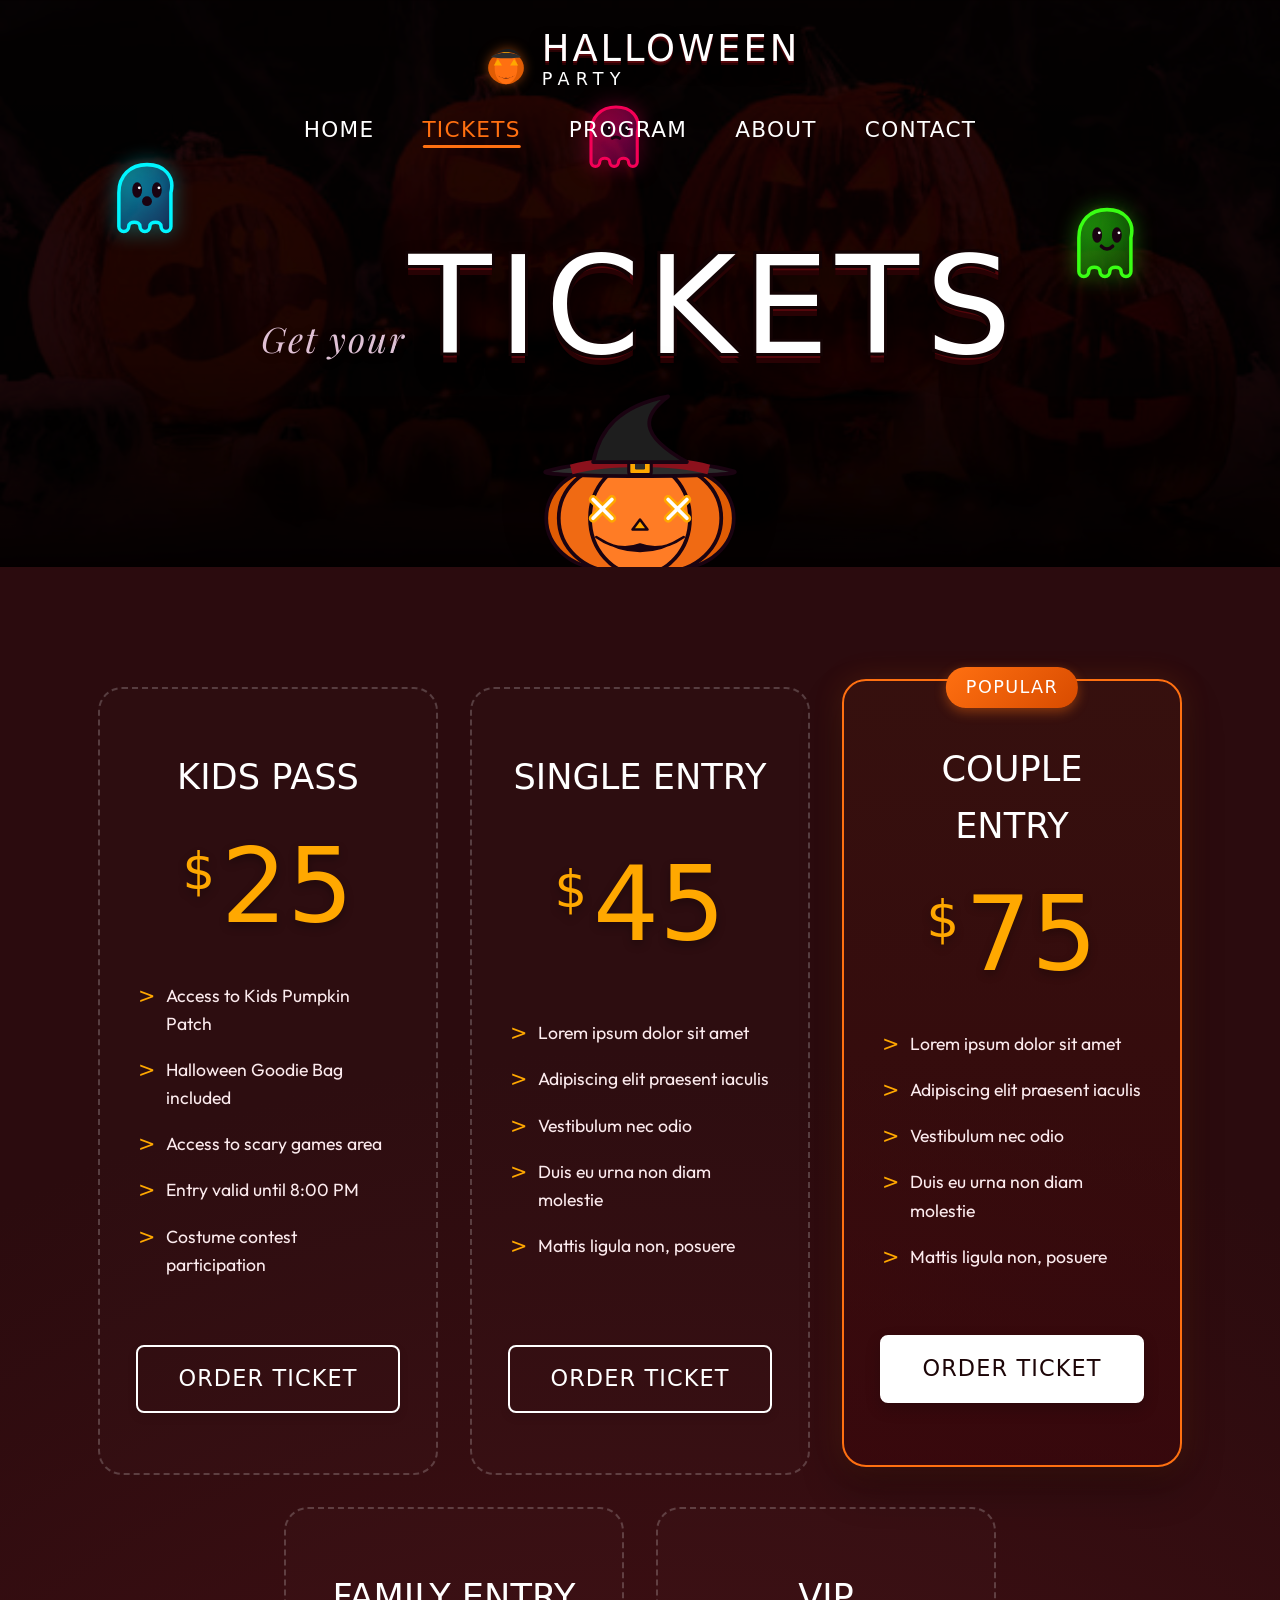
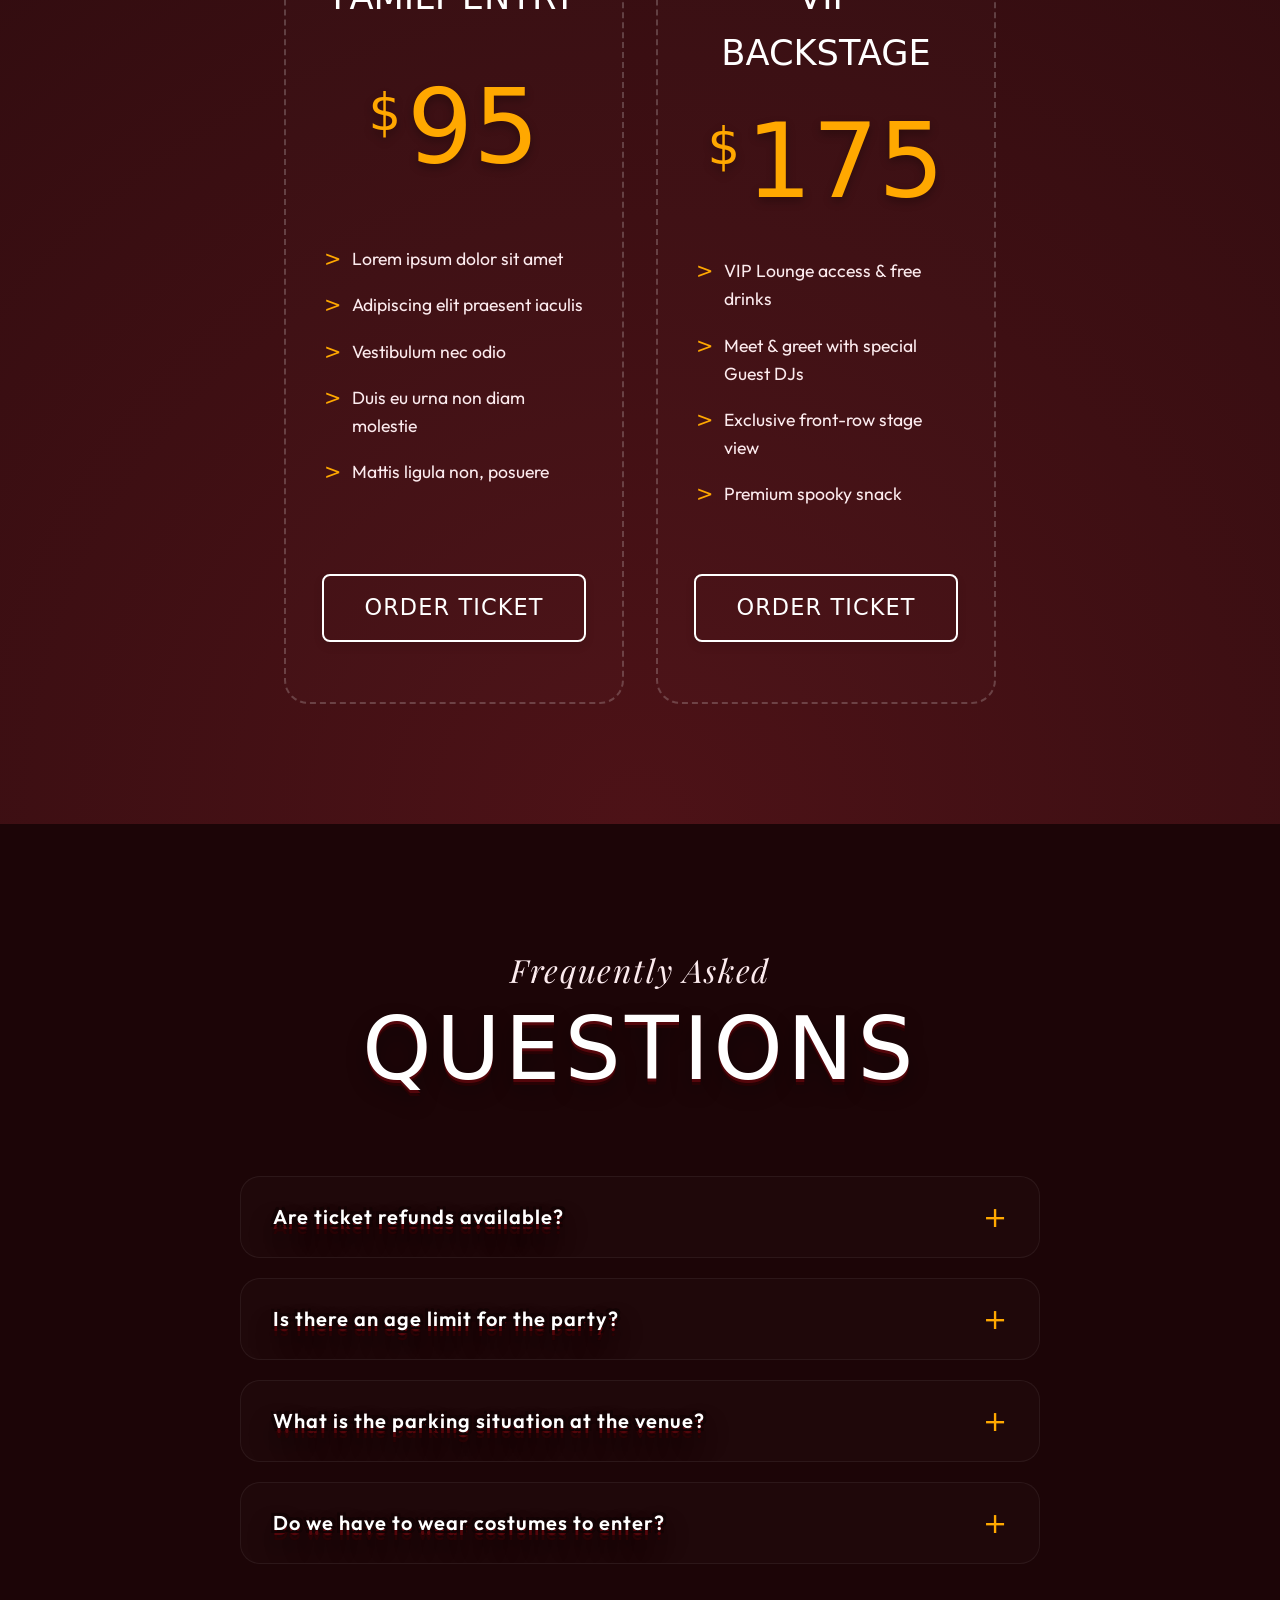
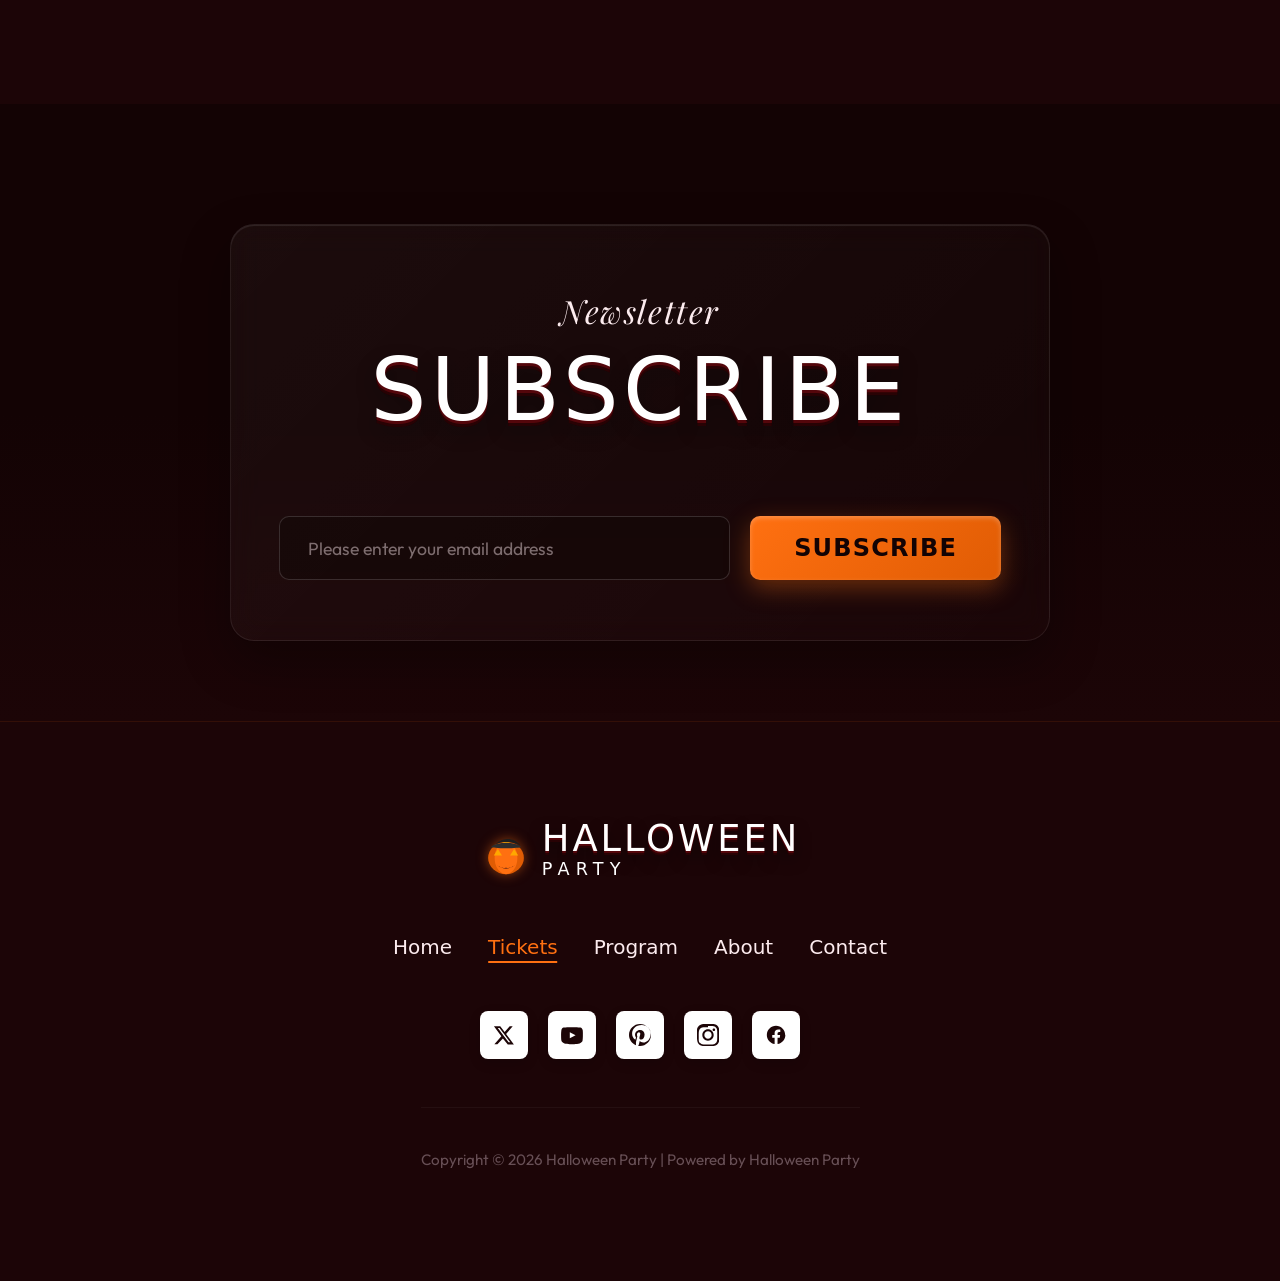
<file: tickets.html>
<!DOCTYPE html>
<html lang="en">
<head>
  <meta charset="UTF-8">
  <meta name="viewport" content="width=device-width, initial-scale=1.0">
  <title>Tickets - Halloween Party</title>
  <meta name="description" content="Get your tickets for the ultimate Halloween event! Kids passes, couple entry, and VIP backstage packages are available.">
  <link rel="stylesheet" href="style.css">
  <link rel="icon" type="image/svg+xml" href="data:image/svg+xml,%3Csvg xmlns='http://www.w3.org/2000/svg' viewBox='0 0 64 64'%3E%3Cellipse cx='32' cy='38' rx='22' ry='20' fill='%23e05c04'/%3E%3Cellipse cx='32' cy='38' rx='14' ry='20' fill='%23ff7011'/%3E%3Cpolygon points='22,27 17,35 27,35' fill='%23ffa800'/%3E%3Cpolygon points='42,27 37,35 47,35' fill='%23ffa800'/%3E%3Cpath d='M20 46 Q32 56 44 46 Q38 52 32 50 Q26 52 20 46Z' fill='%231a0311'/%3E%3Crect x='28' y='16' width='8' height='8' rx='2' fill='%23ffa800'/%3E%3Cpath d='M14 24 C22 18 42 18 50 24 C55 27 9 27 14 24Z' fill='%232d2d2d'/%3E%3Cpath d='M18 23 C24 14 40 10 50 23 C42 17 22 17 18 23Z' fill='%231e1e1e'/%3E%3C/svg%3E">
</head>
<body>

  <!-- Header Section -->
  <header id="main-header" class="sticky">
    <div class="container nav-container">
      <div class="logo">
        <svg class="logo-icon" xmlns="http://www.w3.org/2000/svg" viewBox="0 0 64 64" aria-hidden="true">
          <ellipse cx="32" cy="38" rx="22" ry="20" fill="#e05c04"/>
          <ellipse cx="32" cy="38" rx="14" ry="20" fill="#ff7011"/>
          <polygon points="22,27 17,35 27,35" fill="#ffa800"/>
          <polygon points="42,27 37,35 47,35" fill="#ffa800"/>
          <path d="M20 46 Q32 56 44 46 Q38 52 32 50 Q26 52 20 46Z" fill="#1a0311"/>
          <rect x="28" y="16" width="8" height="8" rx="2" fill="#ffa800"/>
          <path d="M14 24 C22 18 42 18 50 24 C55 27 9 27 14 24Z" fill="#2d2d2d"/>
          <path d="M18 23 C24 14 40 10 50 23 C42 17 22 17 18 23Z" fill="#1e1e1e"/>
        </svg>
        <div class="logo-text">
          <div class="logo-main">HALLOWEEN</div>
          <div class="logo-sub">PARTY</div>
        </div>
      </div>
      
      <button class="nav-toggle" id="nav-toggle" aria-label="Toggle menu">
        <span></span>
        <span></span>
        <span></span>
      </button>
      
      <ul class="nav-links" id="nav-links">
        <li><a href="index.html">HOME</a></li>
        <li><a href="tickets.html" class="active">TICKETS</a></li>
        <li><a href="program.html">PROGRAM</a></li>
        <li><a href="about.html">ABOUT</a></li>
        <li><a href="contact.html">CONTACT</a></li>
      </ul>
    </div>
  </header>

  <!-- Sub-Hero Section -->
  <section class="sub-hero" id="sub-hero">
    <!-- Floating Transparent Hero Ghosts -->
    <div class="hero-ghost ghost-left">
      <svg viewBox="0 0 64 64" xmlns="http://www.w3.org/2000/svg">
        <defs>
          <linearGradient id="subGhostCyan" x1="0%" y1="0%" x2="100%" y2="100%">
            <stop offset="0%" stop-color="#00f6ff" stop-opacity="0.45"/>
            <stop offset="100%" stop-color="#003cff" stop-opacity="0.2"/>
          </linearGradient>
        </defs>
        <path d="M32 4C20 4 12 12 12 24v24c0 2 1.5 3.5 3.5 3.5c2 0 3.5-1.5 3.5-3.5c0-2 2-3 4-3s4 1 4 3c0 2 1.5 3.5 3.5 3.5s3.5-1.5 3.5-3.5c0-2 2-3 4-3s4 1 4 3c0 2 1.5 3.5 3.5 3.5c2 0 3.5-1.5 3.5-3.5V24C52 12 44 4 32 4z" fill="url(#subGhostCyan)" stroke="#00f6ff" stroke-width="2.5" stroke-linejoin="round" />
        <ellipse cx="25" cy="22" rx="3.5" ry="5.5" fill="#1a0311" />
        <circle cx="26.5" cy="20.5" r="1" fill="#ffffff" />
        <ellipse cx="39" cy="22" rx="3.5" ry="5.5" fill="#1a0311" />
        <circle cx="40.5" cy="20.5" r="1" fill="#ffffff" />
        <circle cx="32" cy="30" r="3.5" fill="#1a0311" />
      </svg>
    </div>

    <div class="hero-ghost ghost-right">
      <svg viewBox="0 0 64 64" xmlns="http://www.w3.org/2000/svg">
        <defs>
          <linearGradient id="subGhostGreen" x1="0%" y1="0%" x2="100%" y2="100%">
            <stop offset="0%" stop-color="#39ff14" stop-opacity="0.45"/>
            <stop offset="100%" stop-color="#008000" stop-opacity="0.2"/>
          </linearGradient>
        </defs>
        <path d="M32 4C20 4 12 12 12 24v24c0 2 1.5 3.5 3.5 3.5c2 0 3.5-1.5 3.5-3.5c0-2 2-3 4-3s4 1 4 3c0 2 1.5 3.5 3.5 3.5s3.5-1.5 3.5-3.5c0-2 2-3 4-3s4 1 4 3c0 2 1.5 3.5 3.5 3.5c2 0 3.5-1.5 3.5-3.5V24C52 12 44 4 32 4z" fill="url(#subGhostGreen)" stroke="#39ff14" stroke-width="2.5" stroke-linejoin="round" />
        <ellipse cx="25" cy="22" rx="3.5" ry="5.5" fill="#1a0311" />
        <circle cx="26.5" cy="20.5" r="1" fill="#ffffff" />
        <ellipse cx="39" cy="22" rx="3.5" ry="5.5" fill="#1a0311" />
        <circle cx="40.5" cy="20.5" r="1" fill="#ffffff" />
        <path d="M28 30 Q32 34 36 30" fill="none" stroke="#1a0311" stroke-width="2.5" stroke-linecap="round" />
      </svg>
    </div>

    <div class="hero-ghost ghost-top">
      <svg viewBox="0 0 64 64" xmlns="http://www.w3.org/2000/svg">
        <defs>
          <linearGradient id="subGhostPurple" x1="0%" y1="0%" x2="100%" y2="100%">
            <stop offset="0%" stop-color="#f50057" stop-opacity="0.45"/>
            <stop offset="100%" stop-color="#b200b2" stop-opacity="0.2"/>
          </linearGradient>
        </defs>
        <path d="M32 4C20 4 12 12 12 24v24c0 2 1.5 3.5 3.5 3.5c2 0 3.5-1.5 3.5-3.5c0-2 2-3 4-3s4 1 4 3c0 2 1.5 3.5 3.5 3.5s3.5-1.5 3.5-3.5c0-2 2-3 4-3s4 1 4 3c0 2 1.5 3.5 3.5 3.5c2 0 3.5-1.5 3.5-3.5V24C52 12 44 4 32 4z" fill="url(#subGhostPurple)" stroke="#f50057" stroke-width="2.5" stroke-linejoin="round" />
        <ellipse cx="25" cy="22" rx="3.5" ry="5.5" fill="#1a0311" />
        <circle cx="26.5" cy="20.5" r="1" fill="#ffffff" />
        <ellipse cx="39" cy="22" rx="3.5" ry="5.5" fill="#1a0311" />
        <circle cx="40.5" cy="20.5" r="1" fill="#ffffff" />
        <path d="M29 29 Q32 27 35 29" fill="none" stroke="#1a0311" stroke-width="2.5" stroke-linecap="round" />
      </svg>
    </div>

    <div class="container">
      <span class="sub-hero-subtitle">Get your</span>
      <div class="sub-hero-title-container">
        <h1 class="sub-hero-title">TICKETS</h1>
      </div>
    </div>

    <!-- Peeking Pumpkin Vector positioned exactly at the bottom of the title -->
    <div class="sub-hero-pumpkin">
      <svg xmlns="http://www.w3.org/2000/svg" viewBox="0 0 400 300">
        <defs>
          <radialGradient id="subEyeGlow" cx="50%" cy="50%" r="50%">
            <stop offset="0%" stop-color="#fff5cc" />
            <stop offset="50%" stop-color="#ffa800" />
            <stop offset="100%" stop-color="#ff5500" stop-opacity="0" />
          </radialGradient>
        </defs>
        <g stroke="#1a0311" stroke-width="6" stroke-linejoin="round">
          <ellipse cx="140" cy="210" rx="90" ry="80" fill="#e05c04" />
          <ellipse cx="260" cy="210" rx="90" ry="80" fill="#e05c04" />
          <ellipse cx="160" cy="210" rx="90" ry="85" fill="#f06a13" />
          <ellipse cx="240" cy="210" rx="90" ry="85" fill="#f06a13" />
          <ellipse cx="200" cy="210" rx="80" ry="90" fill="#ff7c25" />
        </g>
        <g class="glowing-eye">
          <path d="M 125 180 L 155 210 M 155 180 L 125 210" stroke="#ffa800" stroke-width="14" stroke-linecap="round" />
          <path d="M 125 180 L 155 210 M 155 180 L 125 210" stroke="#ffffff" stroke-width="6" stroke-linecap="round" />
        </g>
        <g class="glowing-eye">
          <path d="M 245 180 L 275 210 M 275 180 L 245 210" stroke="#ffa800" stroke-width="14" stroke-linecap="round" />
          <path d="M 245 180 L 275 210 M 275 180 L 245 210" stroke="#ffffff" stroke-width="6" stroke-linecap="round" />
        </g>
        <polygon points="200,212 188,228 212,228" fill="#ffa800" stroke="#1a0311" stroke-width="4" stroke-linejoin="round" />
        <path d="M 130 240 Q 200 285 270 240 Q 235 265 200 252 Q 165 265 130 240 Z" fill="#1a0311" stroke="#1a0311" stroke-width="4" stroke-linejoin="round" />
        <path d="M 50 135 C 110 115, 290 115, 350 135 C 380 145, 20 145, 50 135 Z" fill="#2d2d2d" stroke="#1a0311" stroke-width="6" />
        <path d="M 90 132 C 150 116, 250 116, 310 132" fill="none" stroke="#8c111c" stroke-width="16" />
        <rect x="182" y="112" width="36" height="28" rx="4" fill="#ffa800" stroke="#1a0311" stroke-width="5" />
        <rect x="192" y="120" width="16" height="12" rx="2" fill="#2d2d2d" />
        <path d="M 125 120 C 135 70, 165 30, 245 15 C 205 45, 195 75, 275 120 Z" fill="#1e1e1e" stroke="#1a0311" stroke-width="6" stroke-linejoin="round" />
      </svg>
    </div>
  </section>

  <!-- Tickets Section -->
  <section class="tickets-section">
    <div class="container">
      <div class="tickets-grid-flex">
        
        <!-- Ticket 1: Kids Pass -->
        <div class="ticket-card">
          <div class="ticket-type">KIDS PASS</div>
          <div class="ticket-price"><span>$</span>25</div>
          <ul class="ticket-features">
            <li>Access to Kids Pumpkin Patch</li>
            <li>Halloween Goodie Bag included</li>
            <li>Access to scary games area</li>
            <li>Entry valid until 8:00 PM</li>
            <li>Costume contest participation</li>
          </ul>
          <a href="#" class="btn-ticket-outline">ORDER TICKET</a>
        </div>

        <!-- Ticket 2: Single Entry -->
        <div class="ticket-card">
          <div class="ticket-type">SINGLE ENTRY</div>
          <div class="ticket-price"><span>$</span>45</div>
          <ul class="ticket-features">
            <li>Lorem ipsum dolor sit amet</li>
            <li>Adipiscing elit praesent iaculis</li>
            <li>Vestibulum nec odio</li>
            <li>Duis eu urna non diam molestie</li>
            <li>Mattis ligula non, posuere</li>
          </ul>
          <a href="#" class="btn-ticket-outline">ORDER TICKET</a>
        </div>

        <!-- Ticket 3: Couple Entry (Featured) -->
        <div class="ticket-card featured">
          <div class="ticket-type">COUPLE ENTRY</div>
          <div class="ticket-price"><span>$</span>75</div>
          <ul class="ticket-features">
            <li>Lorem ipsum dolor sit amet</li>
            <li>Adipiscing elit praesent iaculis</li>
            <li>Vestibulum nec odio</li>
            <li>Duis eu urna non diam molestie</li>
            <li>Mattis ligula non, posuere</li>
          </ul>
          <a href="#" class="btn-ticket-outline">ORDER TICKET</a>
        </div>

        <!-- Ticket 4: Family Entry -->
        <div class="ticket-card">
          <div class="ticket-type">FAMILY ENTRY</div>
          <div class="ticket-price"><span>$</span>95</div>
          <ul class="ticket-features">
            <li>Lorem ipsum dolor sit amet</li>
            <li>Adipiscing elit praesent iaculis</li>
            <li>Vestibulum nec odio</li>
            <li>Duis eu urna non diam molestie</li>
            <li>Mattis ligula non, posuere</li>
          </ul>
          <a href="#" class="btn-ticket-outline">ORDER TICKET</a>
        </div>

        <!-- Ticket 5: VIP Backstage Pass -->
        <div class="ticket-card">
          <div class="ticket-type">VIP BACKSTAGE</div>
          <div class="ticket-price"><span>$</span>175</div>
          <ul class="ticket-features">
            <li>VIP Lounge access & free drinks</li>
            <li>Meet & greet with special Guest DJs</li>
            <li>Exclusive front-row stage view</li>
            <li>Premium spooky snack</li>
          </ul>
          <a href="#" class="btn-ticket-outline">ORDER TICKET</a>
        </div>

      </div>
    </div>
  </section>

  <!-- FAQ Accordion Section -->
  <section class="faq-section">
    <div class="container">
      <div style="text-align: center; margin-bottom: 60px;">
        <span class="section-subtitle">Frequently Asked</span>
        <h2 class="section-title">QUESTIONS</h2>
      </div>

      <div class="faq-container">
        <!-- FAQ 1 -->
        <div class="faq-item">
          <div class="faq-header">
            <h3>Are ticket refunds available?</h3>
            <span class="faq-icon">+</span>
          </div>
          <div class="faq-content">
            <p>Yes, full refunds are available up to 48 hours before the event starts. After that, tickets are non-refundable but can be transferred to another person.</p>
          </div>
        </div>

        <!-- FAQ 2 -->
        <div class="faq-item">
          <div class="faq-header">
            <h3>Is there an age limit for the party?</h3>
            <span class="faq-icon">+</span>
          </div>
          <div class="faq-content">
            <p>The Kids Pass is suitable for all ages until 8:00 PM. General admission (Single, Couple, Family) is open to all, but the main party atmosphere after 9:00 PM is optimized for adults and teenagers.</p>
          </div>
        </div>

        <!-- FAQ 3 -->
        <div class="faq-item">
          <div class="faq-header">
            <h3>What is the parking situation at the venue?</h3>
            <span class="faq-icon">+</span>
          </div>
          <div class="faq-content">
            <p>Free secure parking is available at the Gordon St parking lot right next to the venue. VIP Backstage pass holders receive dedicated valet parking slots near the main gates.</p>
          </div>
        </div>

        <!-- FAQ 4 -->
        <div class="faq-item">
          <div class="faq-header">
            <h3>Do we have to wear costumes to enter?</h3>
            <span class="faq-icon">+</span>
          </div>
          <div class="faq-content">
            <p>Costumes are highly encouraged to participate in our Halloween Costume Contest and get the full spooky experience, but they are not strictly mandatory for admission.</p>
          </div>
        </div>
      </div>
    </div>
  </section>

  <!-- Subscribe Section -->
  <section class="subscribe-section" id="contact">
    <div class="container">
      <div class="subscribe-container">
        <span class="section-subtitle">Newsletter</span>
        <h2 class="section-title">SUBSCRIBE</h2>
        <form class="subscribe-form" onsubmit="event.preventDefault(); alert('Subscribed successfully!');">
          <input type="email" class="subscribe-input" placeholder="Please enter your email address" required>
          <button type="submit" class="btn-orange">SUBSCRIBE</button>
        </form>
      </div>
    </div>
  </section>

  <!-- Footer Section -->
  <footer class="footer">
    <div class="container">
      <div class="footer-content">
        <div class="logo logo-footer">
          <svg class="logo-icon" xmlns="http://www.w3.org/2000/svg" viewBox="0 0 64 64" aria-hidden="true">
            <ellipse cx="32" cy="38" rx="22" ry="20" fill="#e05c04"/>
            <ellipse cx="32" cy="38" rx="14" ry="20" fill="#ff7011"/>
            <polygon points="22,27 17,35 27,35" fill="#ffa800"/>
            <polygon points="42,27 37,35 47,35" fill="#ffa800"/>
            <path d="M20 46 Q32 56 44 46 Q38 52 32 50 Q26 52 20 46Z" fill="#1a0311"/>
            <rect x="28" y="16" width="8" height="8" rx="2" fill="#ffa800"/>
            <path d="M14 24 C22 18 42 18 50 24 C55 27 9 27 14 24Z" fill="#2d2d2d"/>
            <path d="M18 23 C24 14 40 10 50 23 C42 17 22 17 18 23Z" fill="#1e1e1e"/>
          </svg>
          <div class="logo-text">
            <div class="logo-main">HALLOWEEN</div>
            <div class="logo-sub">PARTY</div>
          </div>
        </div>
        
        <ul class="footer-nav">
          <li><a href="index.html">Home</a></li>
          <li><a href="tickets.html" class="active">Tickets</a></li>
          <li><a href="program.html">Program</a></li>
          <li><a href="about.html">About</a></li>
          <li><a href="contact.html">Contact</a></li>
        </ul>

        <!-- Social Media Links -->
        <div class="social-links">
          <a href="#" class="social-box" aria-label="Twitter">
            <svg viewBox="0 0 24 24"><path d="M18.2 2.4h3.3L14.3 11l8.5 11.3h-6.7L10.8 15.8 4.8 22H1.5l7.6-8.7L1 2.4h6.9l4.8 6.4L18.2 2.4zm-1.2 17.6h1.8L7.1 4.3H5.2l11.8 15.7z"/></svg>
          </a>
          <a href="#" class="social-box" aria-label="YouTube">
            <svg viewBox="0 0 24 24"><path d="M23.5 6.2c-.3-1.1-1.2-2-2.3-2.3C19.2 3.5 12 3.5 12 3.5s-7.2 0-9.2.4c-1.1.3-2 1.2-2.3 2.3C.1 8.2.1 12.3.1 12.3s0 4.1.4 6.1c.3 1.1 1.2 2 2.3 2.3 2 1.3 9.2 1.3 9.2 1.3s7.2 0 9.2-1.3c1.1-.3 2-1.2 2.3-2.3.4-2 .4-6.1.4-6.1s.1-4.1-.3-6.1zM9.6 15.6V9l6.3 3.3-6.3 3.3z"/></svg>
          </a>
          <a href="#" class="social-box" aria-label="Pinterest">
            <svg viewBox="0 0 24 24"><path d="M12 0C5.4 0 0 5.4 0 12c0 5.1 3.2 9.4 7.7 11.1-.1-.9-.2-2.4 0-3.5.2-1 1.4-6.1 1.4-6.1s-.4-.7-.4-1.7c0-1.6.9-2.8 2.1-2.8 1 0 1.5.8 1.5 1.7 0 1-.6 2.6-.9 4.1-.3 1.2.6 2.2 1.8 2.2 2.1 0 3.8-2.2 3.8-5.5 0-2.9-2.1-4.9-5-4.9-3.4 0-5.4 2.6-5.4 5.2 0 1 .4 2.1.9 2.7.1.1.1.2 0 .6-.1.4-.3 1.2-.3 1.4-.1.3-.3.4-.6.3-2-.9-3.2-3.8-3.2-6.1 0-5 3.6-9.6 10.5-9.6 5.5 0 9.8 3.9 9.8 9.2 0 5.5-3.5 9.9-8.3 9.9-1.6 0-3.1-.8-3.6-1.8 0 0-.8 3-1 3.8-.4 1.4-1.4 3.1-2.1 4.2C10.1 23.8 11 24 12 24c6.6 0 12-5.4 12-12S18.6 0 12 0z"/></svg>
          </a>
          <a href="#" class="social-box" aria-label="Instagram">
            <svg viewBox="0 0 24 24"><path d="M12 2.2c3.2 0 3.6 0 4.9.1 1.2.1 1.8.3 2.2.5.6.2 1 .5 1.4 1 .5.4.8.8 1 1.4.2.4.4 1 .5 2.2.1 1.3.1 1.7.1 4.9s0 3.6-.1 4.9c-.1 1.2-.3 1.8-.5 2.2-.2.6-.5 1-1 1.4-.4.5-.8.8-1.4 1-.4.2-1 .4-2.2.5-1.3.1-1.7.1-4.9.1s-3.6 0-4.9-.1c-1.2-.1-1.8-.3-2.2-.5-.6-.2-1-.5-1.4-1-.5-.4-.8-.8-1-.1.4-.2-.4-1-.5-2.2-.1-1.3-.1-1.7-.1-4.9s0-3.6.1-4.9c.1-1.2.3-1.8.5-2.2.2-.6.5-1 1-1.4.4-.5.8-.8 1.4-1 .4-.2 1-.4 2.2-.5 1.3-.1 1.7-.1 4.9-.1M12 0C8.7 0 8.3 0 7 .1c-1.3.1-2.2.3-3 .6-.8.3-1.5.7-2.1 1.4-.7.6-1.1 1.3-1.4 2.1-.3.8-.5 1.7-.6 3C.1 8.3 0 8.7 0 12s0 3.7.1 5c.1 1.3.3 2.2.6 3 .3.8.7 1.5 1.4 2.1.6.7 1.3 1.1 2.1 1.4.8.3 1.7.5 3 .6 1.3.1 1.7.1 5 .1s3.7 0 5-.1c1.3-.1 2.2-.3 3-.6.8-.3 1.5-.7 2.1-1.4.7-.6 1.1-1.3 1.4-2.1.3-.8.5-1.7.6-3 .1-1.3.1-1.7.1-5s0-3.7-.1-5c-.1-1.3-.3-2.2-.6-3-.3-.8-.7-1.5-1.4-2.1-.6-.7-1.3-1.1-2.1-1.4-.8-.3-1.7-.5-3-.6C15.7 0 15.3 0 12 0z"/><path d="M12 5.8c-3.4 0-6.2 2.8-6.2 6.2s2.8 6.2 6.2 6.2 6.2-2.8 6.2-6.2-2.8-6.2-6.2-6.2zm0 10.2c-2.2 0-4-1.8-4-4s1.8-4 4-4 4 1.8 4 4-1.8 4-4 4zm6.4-11.2c-.8 0-1.4.6-1.4 1.4s.6 1.4 1.4 1.4 1.4-.6 1.4-1.4-.6-1.4-1.4-1.4z"/></svg>
          </a>
          <a href="#" class="social-box" aria-label="Facebook">
            <svg viewBox="0 0 24 24"><path d="M22 12c0-5.5-4.5-10-10-10S2 6.5 2 12c0 5 3.7 9.1 8.5 9.9v-7H7.9V12h2.6V9.9c0-2.6 1.5-4 3.9-4 1.1 0 2.3.2 2.3.2v2.5h-1.3c-1.3 0-1.7.8-1.7 1.6V12h2.8l-.4 2.9h-2.4v7c4.8-.8 8.5-4.9 8.5-9.9z"/></svg>
          </a>
        </div>

        <div class="copyright">
          Copyright &copy; 2026 Halloween Party | Powered by Halloween Party
        </div>
      </div>
    </div>
  </footer>

  <script src="main.js"></script>
</body>
</html>
</file>
<file: style.css>
@import url('https://fonts.googleapis.com/css2?family=Chewy&family=Outfit:wght@300;400;500;600;700;800&family=Playfair+Display:ital,wght@1,400;1,700;1,800&display=swap');

:root {
  /* Ultra-Premium Color Palette */
  --color-bg-deep: #1c0507;
  --color-bg-main: #2b0b0e;
  --color-bg-darker: #130304;
  --color-bg-light-purple: #4d1217;
  --color-accent-orange: #ff7011;
  --color-accent-orange-hover: #f05a00;
  --color-yellow: #ffa800;
  --color-yellow-glow: #ffd000;
  --color-text-white: #ffffff;
  --color-text-muted: #fcebee;
  --color-text-dark: #130304;
  
  /* Typography */
  --font-bubbly: 'Chewy', cursive, system-ui;
  --font-serif: 'Playfair Display', Georgia, serif;
  --font-sans: 'Outfit', sans-serif;
  
  /* Premium Shadow Systems */
  --shadow-text-3d: 
    -3px -3px 0 #130304,  
     3px -3px 0 #130304,
    -3px  3px 0 #130304,
     3px  3px 0 #130304,
     0 5px 0 #54060b,
     0 10px 0 #280204,
     0 15px 25px rgba(0, 0, 0, 0.9);
  --shadow-text-orange:
    0 0 10px rgba(255, 112, 17, 0.6),
    0 0 20px rgba(255, 112, 17, 0.3);
  --shadow-card-glow: 
    0 20px 40px rgba(0, 0, 0, 0.3),
    0 0 30px rgba(255, 112, 17, 0.15);
  
  /* Transitions */
  --transition-smooth: all 0.5s cubic-bezier(0.16, 1, 0.3, 1);
  --transition-fast: all 0.25s cubic-bezier(0.4, 0, 0.2, 1);
}

/* Reset & Base Styles */
*, *::before, *::after {
  box-sizing: border-box;
  margin: 0;
  padding: 0;
}

html {
  scroll-behavior: smooth;
  font-size: 16px;
  background-color: var(--color-bg-deep);
}

body {
  font-family: var(--font-sans);
  background-color: var(--color-bg-main);
  color: var(--color-text-white);
  line-height: 1.6;
  overflow-x: hidden;
}

/* Scrollbar styling */
::-webkit-scrollbar {
  width: 10px;
}
::-webkit-scrollbar-track {
  background: var(--color-bg-deep);
}
::-webkit-scrollbar-thumb {
  background: var(--color-bg-darker);
  border: 2px solid var(--color-bg-deep);
  border-radius: 5px;
}
::-webkit-scrollbar-thumb:hover {
  background: var(--color-accent-orange);
}

/* Typography Utility */
h1, h2, h3, h4, h5, h6 {
  font-family: var(--font-bubbly);
  font-weight: normal;
  letter-spacing: 0.05em;
  text-shadow: var(--shadow-text-3d);
}

a {
  text-decoration: none;
  color: inherit;
  transition: var(--transition-fast);
}

/* Animations */
@keyframes float-gentle {
  0% { transform: translateY(0px); }
  50% { transform: translateY(-8px); }
  100% { transform: translateY(0px); }
}

@keyframes float-rotate {
  0% { transform: translateY(0px) rotate(0deg) scale(1); }
  50% { transform: translateY(-12px) rotate(4deg) scale(1.03); }
  100% { transform: translateY(0px) rotate(0deg) scale(1); }
}

@keyframes glow-pulse {
  0% { box-shadow: 0 0 0 0 rgba(255, 112, 17, 0.4); }
  70% { box-shadow: 0 0 0 15px rgba(255, 112, 17, 0); }
  100% { box-shadow: 0 0 0 0 rgba(255, 112, 17, 0); }
}

@keyframes bat-glide {
  0% { transform: translate(0, 0) scale(1) rotate(0deg); }
  50% { transform: translate(20px, -20px) scale(1.08) rotate(5deg); }
  100% { transform: translate(0, 0) scale(1) rotate(0deg); }
}

@keyframes fog-drift {
  0% { background-position-x: 0px; }
  100% { background-position-x: 2000px; }
}

@keyframes eye-glow-pulse {
  0%, 100% { filter: drop-shadow(0 0 4px var(--color-yellow)) brightness(1); }
  50% { filter: drop-shadow(0 0 12px var(--color-accent-orange)) brightness(1.2); }
}

@keyframes float-rotate-button {
  0% { transform: translateY(-50%) rotate(0deg) scale(1); }
  50% { transform: translateY(calc(-50% - 12px)) rotate(4deg) scale(1.03); }
  100% { transform: translateY(-50%) rotate(0deg) scale(1); }
}

/* Hero Ghosts animation & placement */
.hero-ghost {
  position: absolute;
  width: 90px;
  height: 90px;
  pointer-events: none;
  z-index: 3;
}

.ghost-left {
  top: 28%;
  left: 8%;
  animation: ghost-float-left 12s ease-in-out infinite;
  filter: drop-shadow(0 0 10px rgba(0, 246, 255, 0.6));
}

.ghost-right {
  top: 36%;
  right: 10%;
  animation: ghost-float-right 15s ease-in-out infinite 2s;
  filter: drop-shadow(0 0 10px rgba(57, 255, 20, 0.6));
}

.ghost-top {
  top: 18%;
  left: 45%;
  width: 80px;
  height: 80px;
  animation: ghost-float-top 18s ease-in-out infinite 1s;
  filter: drop-shadow(0 0 10px rgba(245, 0, 87, 0.6));
}

.ghost-bottom-left {
  top: 55%;
  left: 15%;
  width: 85px;
  height: 85px;
  animation: ghost-float-bottom-left 14s ease-in-out infinite 3s;
  filter: drop-shadow(0 0 10px rgba(255, 158, 0, 0.6));
}

.ghost-bottom-right {
  top: 60%;
  right: 16%;
  width: 85px;
  height: 85px;
  animation: ghost-float-bottom-right 16s ease-in-out infinite 0.5s;
  filter: drop-shadow(0 0 10px rgba(255, 255, 0, 0.6));
}

@keyframes ghost-float-left {
  0% { transform: translate(0, 0) scale(1) rotate(0deg); opacity: 0.25; }
  25% { transform: translate(30px, -20px) scale(1.05) rotate(4deg); opacity: 0.45; }
  50% { transform: translate(15px, -45px) scale(1.1) rotate(-3deg); opacity: 0.3; }
  75% { transform: translate(-20px, -25px) scale(1.05) rotate(2deg); opacity: 0.5; }
  100% { transform: translate(0, 0) scale(1) rotate(0deg); opacity: 0.25; }
}

@keyframes ghost-float-right {
  0% { transform: translate(0, 0) scale(1) rotate(0deg); opacity: 0.2; }
  30% { transform: translate(-35px, -15px) scale(1.08) rotate(-5deg); opacity: 0.4; }
  60% { transform: translate(-20px, -40px) scale(1.03) rotate(5deg); opacity: 0.3; }
  85% { transform: translate(25px, -25px) scale(1.08) rotate(-3deg); opacity: 0.45; }
  100% { transform: translate(0, 0) scale(1) rotate(0deg); opacity: 0.2; }
}

@keyframes ghost-float-top {
  0% { transform: translate(0, 0) scale(1) rotate(0deg); opacity: 0.2; }
  33% { transform: translate(40px, 15px) scale(1.05) rotate(3deg); opacity: 0.4; }
  66% { transform: translate(-30px, -25px) scale(0.95) rotate(-3deg); opacity: 0.3; }
  100% { transform: translate(0, 0) scale(1) rotate(0deg); opacity: 0.2; }
}

@keyframes ghost-float-bottom-left {
  0% { transform: translate(0, 0) scale(1) rotate(0deg); opacity: 0.2; }
  25% { transform: translate(-25px, 20px) scale(1.05) rotate(-4deg); opacity: 0.4; }
  50% { transform: translate(-40px, -10px) scale(0.98) rotate(3deg); opacity: 0.3; }
  75% { transform: translate(-15px, 15px) scale(1.03) rotate(-2deg); opacity: 0.45; }
  100% { transform: translate(0, 0) scale(1) rotate(0deg); opacity: 0.2; }
}

@keyframes ghost-float-bottom-right {
  0% { transform: translate(0, 0) scale(1) rotate(0deg); opacity: 0.25; }
  33% { transform: translate(35px, -20px) scale(1.08) rotate(5deg); opacity: 0.45; }
  66% { transform: translate(15px, 25px) scale(0.95) rotate(-4deg); opacity: 0.3; }
  100% { transform: translate(0, 0) scale(1) rotate(0deg); opacity: 0.25; }
}


/* Container */
.container {
  max-width: 1200px;
  margin: 0 auto;
  padding: 0 32px;
  position: relative;
  z-index: 2;
}

/* Premium Navigation & Header */
header {
  position: absolute;
  top: 0;
  left: 0;
  width: 100%;
  padding: 32px 0;
  z-index: 100;
  transition: var(--transition-smooth);
}

header.sticky {
  position: fixed;
  background-color: rgba(25, 3, 17, 0.15);
  backdrop-filter: blur(8px);
  -webkit-backdrop-filter: blur(8px);
  padding: 16px 0;
  border-bottom: none;
  box-shadow: none;
}

.nav-container {
  display: flex;
  flex-direction: column;
  align-items: center;
  gap: 20px;
  transition: var(--transition-smooth);
}

header.sticky .nav-container {
  gap: 12px;
}

.logo {
  display: flex;
  align-items: center;
  gap: 10px;
  cursor: pointer;
  text-decoration: none;
}

.logo-icon {
  width: 52px;
  height: 52px;
  flex-shrink: 0;
  filter: drop-shadow(0 0 6px rgba(255, 112, 17, 0.5));
  transition: var(--transition-fast);
}

.logo:hover .logo-icon {
  filter: drop-shadow(0 0 12px rgba(255, 112, 17, 0.8));
}

.logo-text {
  text-align: left;
}

.logo-main {
  font-family: var(--font-bubbly);
  font-size: 2.3rem;
  line-height: 0.95;
  color: var(--color-text-white);
  text-shadow: 
    0 2px 0 #54060b,
    0 4px 0 #280204,
    0 8px 15px rgba(0, 0, 0, 0.5);
  letter-spacing: 0.08em;
  transition: var(--transition-fast);
}

.logo:hover .logo-main {
  color: var(--color-accent-orange);
  text-shadow: 0 0 10px rgba(255, 112, 17, 0.4);
}

.logo-sub {
  font-family: var(--font-bubbly);
  font-size: 1.1rem;
  color: var(--color-text-white);
  letter-spacing: 0.35em;
  margin-top: -2px;
}

.nav-links {
  display: flex;
  gap: 48px;
  list-style: none;
}

.nav-links a {
  font-family: var(--font-bubbly);
  font-size: 1.35rem;
  color: var(--color-text-white);
  letter-spacing: 0.06em;
  position: relative;
  padding: 4px 0;
}

/* Nav Hover Line Effect */
.nav-links a::after {
  content: '';
  position: absolute;
  bottom: -2px;
  left: 50%;
  width: 0;
  height: 3px;
  background-color: var(--color-accent-orange);
  border-radius: 2px;
  transition: var(--transition-fast);
  transform: translateX(-50%);
}

.nav-links a:hover::after,
.nav-links a.active::after {
  width: 100%;
}

.nav-links a:hover,
.nav-links a.active {
  color: var(--color-accent-orange);
}

/* Mobile Nav Toggle */
.nav-toggle {
  display: none;
  background: none;
  border: none;
  cursor: pointer;
  padding: 10px;
  z-index: 110;
}

.nav-toggle span {
  display: block;
  width: 28px;
  height: 3px;
  background-color: var(--color-text-white);
  margin: 6px 0;
  border-radius: 2px;
  transition: var(--transition-smooth);
}

/* Hero Section */
.hero {
  position: relative;
  display: flex;
  flex-direction: column;
  align-items: center;
  justify-content: center;
  background-color: #2b0b0e;
  background-image: 
    linear-gradient(to bottom, rgba(19, 3, 4, 0.1) 0%, rgba(19, 3, 4, 0.35) 60%, #1c0507 100%),
    url('home-hero-bg.jpg');
  background-blend-mode: multiply;
  background-size: cover;
  background-position: center;
  text-align: center;
  padding-top: 245px;
  padding-bottom: 260px; /* Space reserved for bottom pumpkin overlap */
  overflow: hidden;
}

.hero::before {
  content: '';
  position: absolute;
  top: 0;
  left: 0;
  right: 0;
  bottom: 0;
  background: radial-gradient(circle at center, rgba(140, 17, 25, 0.45) 0%, rgba(25, 2, 3, 0) 75%);
  pointer-events: none;
}

.hero-content {
  position: relative;
  z-index: 10;
  display: flex;
  flex-direction: column;
  align-items: center;
}

.hero-subtitle {
  font-family: var(--font-serif);
  font-size: 3rem;
  color: #ebcce1;
  margin-bottom: -15px;
  font-style: italic;
  letter-spacing: 0.05em;
  opacity: 0.95;
  text-shadow: 0 2px 10px rgba(0, 0, 0, 0.5);
  z-index: 5;
}

.hero-title-container {
  position: relative;
  display: inline-block;
}

.hero-title {
  font-size: 13rem;
  color: var(--color-text-white);
  line-height: 0.85;
  letter-spacing: 0.05em;
  margin-bottom: 0;
  text-shadow: var(--shadow-text-3d);
}

/* Floating Circle CTA Button */
.btn-buy-circle {
  position: absolute;
  top: 50%;
  right: -125px; /* Pushed further right to prevent overlapping the text letters */
  width: 150px;
  height: 150px;
  background: linear-gradient(135deg, var(--color-accent-orange) 0%, #d84b00 100%);
  border-radius: 50%;
  display: flex;
  align-items: center;
  justify-content: center;
  color: var(--color-text-dark);
  font-family: var(--font-bubbly);
  font-size: 1.7rem;
  line-height: 1.15;
  text-align: center;
  font-weight: 800;
  cursor: pointer;
  box-shadow: 
    0 12px 35px rgba(255, 112, 17, 0.4),
    inset 0 4px 10px rgba(255, 255, 255, 0.3);
  transition: var(--transition-smooth);
  animation: float-rotate-button 6s ease-in-out infinite;
  z-index: 20;
}

.btn-buy-circle::before {
  content: '';
  position: absolute;
  top: -6px;
  left: -6px;
  right: -6px;
  bottom: -6px;
  border-radius: 50%;
  border: 2px dashed rgba(255, 255, 255, 0.25);
  animation: float-gentle 6s ease-in-out infinite reverse;
}

.btn-buy-circle:hover {
  transform: scale(1.08) rotate(8deg);
  box-shadow: 
    0 18px 45px rgba(255, 112, 17, 0.6),
    0 0 0 4px rgba(255, 112, 17, 0.2);
}

/* Peeking Pumpkin */
.hero-pumpkin {
  position: absolute;
  bottom: -15px;
  left: 50%;
  transform: translateX(-50%);
  width: 380px;
  z-index: 15;
  pointer-events: none;
  filter: drop-shadow(0 -15px 30px rgba(0, 0, 0, 0.5));
  transition: var(--transition-smooth);
}

.hero-pumpkin svg {
  width: 100%;
  height: auto;
}

.hero-pumpkin svg .glowing-eye {
  animation: eye-glow-pulse 3s infinite ease-in-out;
}

/* Spooky Fog Layer */
.fog-layer {
  position: absolute;
  bottom: 0;
  left: 0;
  width: 100%;
  height: 120px;
  background-image: linear-gradient(to top, var(--color-bg-main) 15%, rgba(140, 17, 25, 0) 100%);
  z-index: 12;
  pointer-events: none;
}

/* Section Common Styling */
section {
  padding: 120px 0;
  position: relative;
}

.section-subtitle {
  display: block;
  font-family: var(--font-serif);
  font-size: 2rem;
  color: var(--color-text-muted);
  text-align: center;
  font-style: italic;
  margin-bottom: 8px;
  letter-spacing: 0.05em;
}

.section-title {
  font-size: 5.5rem;
  text-align: center;
  color: var(--color-text-white);
  line-height: 1.05;
  margin-bottom: 80px;
  text-shadow: 
    0 3px 0 #54060b,
    0 6px 0 #280204,
    0 10px 20px rgba(0, 0, 0, 0.4);
}

/* About Section */
.about-section {
  background-color: var(--color-bg-main);
  background-image: radial-gradient(circle at top, var(--color-bg-light-purple) 0%, var(--color-bg-main) 70%);
}

/* Background elements with low opacity */
.bg-spooky-element {
  position: absolute;
  pointer-events: none;
  opacity: 0.06;
  z-index: 1;
  fill: #ffffff;
}

.bat-1 { top: 12%; left: 8%; width: 140px; animation: bat-glide 7s ease-in-out infinite; }
.bat-2 { top: 35%; right: 7%; width: 100px; animation: bat-glide 9s ease-in-out infinite 1.5s; }
.ghost-bg { bottom: 18%; left: 4%; width: 160px; animation: float-gentle 8s ease-in-out infinite; }

.about-intro-content {
  max-width: 820px;
  margin: 0 auto 90px auto;
  text-align: center;
  position: relative;
  z-index: 10;
}

.location-tag {
  font-family: var(--font-bubbly);
  font-size: 1.7rem;
  color: var(--color-yellow);
  letter-spacing: 0.15em;
  margin-bottom: 8px;
  text-shadow: 0 2px 4px rgba(0, 0, 0, 0.2);
}

.location-address {
  font-size: 2.1rem;
  font-weight: 800;
  color: var(--color-text-white);
  margin-bottom: 28px;
  letter-spacing: -0.01em;
  text-shadow: 0 3px 8px rgba(0, 0, 0, 0.2);
}

.about-desc {
  font-size: 1.25rem;
  color: var(--color-text-muted);
  margin-bottom: 44px;
  line-height: 1.85;
  font-weight: 300;
}

.btn-orange {
  display: inline-block;
  background: linear-gradient(135deg, var(--color-accent-orange) 0%, #e05c04 100%);
  color: var(--color-text-dark);
  font-family: var(--font-bubbly);
  font-weight: 800;
  font-size: 1.5rem;
  letter-spacing: 0.05em;
  padding: 16px 48px;
  border-radius: 10px;
  box-shadow: 
    0 8px 24px rgba(255, 112, 17, 0.35),
    inset 0 2px 5px rgba(255,255,255,0.25);
  transition: var(--transition-fast);
  border: none;
  cursor: pointer;
}

.btn-orange:hover {
  background: linear-gradient(135deg, #ff7e2a 0%, var(--color-accent-orange) 100%);
  transform: translateY(-4px);
  box-shadow: 
    0 12px 30px rgba(255, 112, 17, 0.5),
    0 0 15px rgba(255, 112, 17, 0.3);
}

/* Service Cards Grid */
.services-grid {
  display: grid;
  grid-template-columns: repeat(4, 1fr);
  gap: 28px;
  margin-top: 80px;
  position: relative;
  z-index: 10;
}

.service-card {
  background: linear-gradient(180deg, rgba(255, 255, 255, 0.03) 0%, rgba(20, 2, 4, 0.6) 100%);
  border: 1px solid rgba(255, 255, 255, 0.12);
  border-radius: 20px;
  padding: 56px 28px;
  text-align: center;
  position: relative;
  overflow: hidden;
  transition: var(--transition-smooth);
  backdrop-filter: blur(10px);
  -webkit-backdrop-filter: blur(10px);
  box-shadow: 0 10px 30px rgba(0, 0, 0, 0.15);
}

/* Card Hover Lighting Effect */
.service-card::before {
  content: '';
  position: absolute;
  top: 0;
  left: 0;
  right: 0;
  bottom: 0;
  background: linear-gradient(180deg, rgba(255, 112, 17, 0.15) 0%, rgba(140, 17, 25, 0) 100%);
  opacity: 0;
  transition: var(--transition-smooth);
  z-index: 1;
}

.service-card:hover::before {
  opacity: 1;
}

.service-card:hover {
  transform: translateY(-16px);
  border-color: rgba(255, 112, 17, 0.45);
  box-shadow: 
    0 25px 45px rgba(0, 0, 0, 0.35),
    0 0 30px rgba(255, 112, 17, 0.25);
  background: linear-gradient(180deg, rgba(255, 255, 255, 0.05) 0%, rgba(90, 8, 12, 0.4) 100%);
}

.services-grid:hover .service-card:not(:hover) {
  opacity: 0.55;
  transform: scale(0.97);
}

.service-icon-container {
  width: 90px;
  height: 90px;
  margin: 0 auto 32px auto;
  position: relative;
  z-index: 2;
}

.service-icon {
  width: 100%;
  height: 100%;
  fill: var(--color-accent-orange);
  transition: var(--transition-smooth);
  filter: drop-shadow(0 4px 8px rgba(0,0,0,0.2));
}

.service-card:hover .service-icon {
  transform: scale(1.15) rotate(4deg);
  fill: var(--color-text-white);
  filter: drop-shadow(0 0 10px rgba(255, 112, 17, 0.8));
}

.service-card h3 {
  font-size: 1.85rem;
  color: var(--color-text-white);
  margin-bottom: 18px;
  line-height: 1.25;
  position: relative;
  z-index: 2;
  text-shadow: 0 2px 4px rgba(0, 0, 0, 0.3);
}

.service-card p {
  font-size: 1rem;
  color: var(--color-text-muted);
  line-height: 1.7;
  position: relative;
  z-index: 2;
}

/* Gallery Section */
.gallery-section {
  background-color: var(--color-bg-darker);
  background-image: linear-gradient(to bottom, var(--color-bg-darker) 0%, var(--color-bg-deep) 100%);
}

.gallery-grid {
  display: grid;
  grid-template-columns: repeat(3, 1fr);
  gap: 24px;
}

.gallery-item {
  position: relative;
  border-radius: 20px;
  overflow: hidden;
  box-shadow: 0 12px 35px rgba(0, 0, 0, 0.4);
  height: 360px; /* Fixed height aligns all cards in the row perfectly */
  border: 1px solid rgba(255, 255, 255, 0.05);
}

.gallery-item.span-2 {
  grid-column: span 2;
}

.gallery-item img {
  width: 100%;
  height: 100%;
  object-fit: cover;
  transition: all 0.7s cubic-bezier(0.16, 1, 0.3, 1);
}

.gallery-overlay {
  position: absolute;
  top: 0;
  left: 0;
  right: 0;
  bottom: 0;
  background: linear-gradient(to top, rgba(25, 3, 17, 0.9) 0%, rgba(255, 112, 17, 0.15) 100%);
  opacity: 0;
  display: flex;
  align-items: flex-end;
  padding: 32px;
  transition: var(--transition-smooth);
}

.gallery-info h4 {
  font-size: 2rem;
  color: var(--color-text-white);
  transform: translateY(24px);
  transition: var(--transition-smooth);
  text-shadow: 0 2px 8px rgba(0, 0, 0, 0.5);
}

.gallery-item:hover img {
  transform: scale(1.1) rotate(1deg);
}

.gallery-item:hover .gallery-overlay {
  opacity: 1;
}

.gallery-item:hover .gallery-info h4 {
  transform: translateY(0);
}

/* Tickets Section */
.tickets-section {
  background-color: var(--color-bg-main);
  background-image: radial-gradient(circle at bottom, var(--color-bg-light-purple) 0%, var(--color-bg-main) 70%);
  overflow: hidden;
}

.tickets-header-container {
  display: flex;
  justify-content: center;
  align-items: center;
  gap: 24px;
  margin-bottom: 80px;
}

.tickets-header-container .section-title {
  margin-bottom: 0;
}

.tickets-pumpkin {
  width: 130px;
  animation: float-gentle 5s ease-in-out infinite;
  filter: drop-shadow(0 10px 15px rgba(0,0,0,0.3));
}

.tickets-grid {
  display: grid;
  grid-template-columns: repeat(3, 1fr);
  gap: 32px;
  align-items: stretch;
}

.ticket-card {
  background: rgba(255, 255, 255, 0.01);
  border: 2px dashed rgba(255, 255, 255, 0.2);
  border-radius: 24px;
  padding: 60px 36px;
  text-align: center;
  display: flex;
  flex-direction: column;
  justify-content: space-between;
  position: relative;
  transition: var(--transition-smooth);
}

/* Highlighted Popular Card */
.ticket-card.featured {
  background: linear-gradient(180deg, rgba(255, 112, 17, 0.05) 0%, rgba(58, 5, 10, 0.6) 100%);
  border: 2px solid var(--color-accent-orange);
  box-shadow: var(--shadow-card-glow);
  transform: translateY(-8px);
}

.ticket-card.featured::before {
  content: 'POPULAR';
  position: absolute;
  top: -14px;
  left: 50%;
  transform: translateX(-50%);
  background: linear-gradient(135deg, var(--color-accent-orange) 0%, #d84b00 100%);
  color: var(--color-text-white);
  padding: 6px 20px;
  border-radius: 20px;
  font-family: var(--font-bubbly);
  font-size: 1.1rem;
  letter-spacing: 0.08em;
  box-shadow: 0 4px 12px rgba(255, 112, 17, 0.4);
}

.ticket-card:hover {
  transform: translateY(-12px);
  border-color: var(--color-accent-orange);
  box-shadow: 0 20px 40px rgba(0, 0, 0, 0.25);
  background: rgba(255, 255, 255, 0.02);
}

.ticket-card.featured:hover {
  transform: translateY(-20px);
  box-shadow: 
    0 30px 60px rgba(0, 0, 0, 0.4),
    0 0 40px rgba(255, 112, 17, 0.35);
}

.ticket-type {
  font-family: var(--font-bubbly);
  font-size: 2.2rem;
  color: var(--color-text-white);
  margin-bottom: 28px;
}

.ticket-price {
  font-family: var(--font-bubbly);
  font-size: 6.5rem;
  color: var(--color-yellow);
  line-height: 1;
  margin-bottom: 44px;
  display: flex;
  justify-content: center;
  align-items: flex-start;
  text-shadow: 0 4px 10px rgba(0, 0, 0, 0.3);
}

.ticket-price span {
  font-size: 3.2rem;
  margin-top: 12px;
  margin-right: 6px;
  color: var(--color-yellow);
}

.ticket-features {
  list-style: none;
  text-align: left;
  max-width: 260px;
  margin: 0 auto 48px auto;
}

.ticket-features li {
  font-size: 1.1rem;
  color: var(--color-text-muted);
  margin-bottom: 18px;
  padding-left: 28px;
  position: relative;
}

.ticket-features li::before {
  content: '>';
  position: absolute;
  left: 0;
  top: -2px;
  color: var(--color-yellow);
  font-family: var(--font-bubbly);
  font-size: 1.3rem;
  text-shadow: none;
}

.btn-ticket-outline {
  display: block;
  border: 2px solid var(--color-text-white);
  color: var(--color-text-white);
  font-family: var(--font-bubbly);
  font-size: 1.4rem;
  letter-spacing: 0.05em;
  padding: 14px 32px;
  border-radius: 8px;
  transition: var(--transition-fast);
  background: transparent;
  cursor: pointer;
  box-shadow: 0 4px 10px rgba(0,0,0,0.1);
}

.btn-ticket-outline:hover,
.ticket-card.featured .btn-ticket-outline {
  background-color: var(--color-text-white);
  color: var(--color-bg-deep);
  transform: translateY(-2px);
  box-shadow: 0 6px 15px rgba(0, 0, 0, 0.2);
}

.ticket-card.featured .btn-ticket-outline:hover {
  background: linear-gradient(135deg, var(--color-accent-orange) 0%, #e05c04 100%);
  border-color: var(--color-accent-orange);
  color: var(--color-text-dark);
  font-weight: 800;
  box-shadow: 0 10px 20px rgba(255, 112, 17, 0.4);
}

/* Subscribe Section */
.subscribe-section {
  background-color: var(--color-bg-darker);
  background-image: linear-gradient(to bottom, var(--color-bg-darker) 50%, var(--color-bg-deep) 100%);
  text-align: center;
  padding-bottom: 80px;
}

.subscribe-container {
  max-width: 820px;
  margin: 0 auto;
  background: linear-gradient(135deg, rgba(255, 255, 255, 0.04) 0%, rgba(255, 255, 255, 0.01) 100%);
  border: 1px solid rgba(255, 255, 255, 0.08);
  border-radius: 24px;
  padding: 60px 48px;
  box-shadow: 
    0 20px 50px rgba(0, 0, 0, 0.3),
    inset 0 1px 1px rgba(255, 255, 255, 0.1);
  backdrop-filter: blur(15px);
  -webkit-backdrop-filter: blur(15px);
}

.subscribe-form {
  display: flex;
  gap: 20px;
  margin-top: 40px;
}

.subscribe-input {
  flex: 1;
  background: rgba(0, 0, 0, 0.2);
  border: 1px solid rgba(255, 255, 255, 0.15);
  border-radius: 10px;
  padding: 18px 28px;
  font-family: var(--font-sans);
  font-size: 1.1rem;
  color: var(--color-text-white);
  transition: var(--transition-fast);
}

.subscribe-input::placeholder {
  color: rgba(252, 235, 238, 0.45);
}

.subscribe-input:focus {
  outline: none;
  border-color: var(--color-accent-orange);
  background: rgba(0, 0, 0, 0.3);
  box-shadow: 0 0 15px rgba(255, 112, 17, 0.25);
}

.subscribe-form .btn-orange {
  padding: 18px 44px;
  border-radius: 10px;
}

/* Footer Section */
footer {
  background-color: var(--color-bg-deep);
  padding: 100px 0 48px 0;
  border-top: 1px solid rgba(255, 112, 17, 0.1);
}

.footer-content {
  display: flex;
  flex-direction: column;
  align-items: center;
  gap: 48px;
  margin-bottom: 60px;
}

.footer-nav {
  display: flex;
  gap: 36px;
  list-style: none;
}

.footer-nav a {
  font-family: var(--font-bubbly);
  font-size: 1.25rem;
  color: var(--color-text-muted);
  position: relative;
  padding: 2px 0;
}

.footer-nav a::after {
  content: '';
  position: absolute;
  bottom: -2px;
  left: 50%;
  width: 0;
  height: 2px;
  background-color: var(--color-accent-orange);
  transition: var(--transition-fast);
  transform: translateX(-50%);
}

.footer-nav a:hover::after,
.footer-nav a.active::after {
  width: 100%;
}

.footer-nav a:hover,
.footer-nav a.active {
  color: var(--color-accent-orange);
}

.social-links {
  display: flex;
  gap: 20px;
}

.social-box {
  width: 48px;
  height: 48px;
  background-color: var(--color-text-white);
  border-radius: 8px;
  display: flex;
  align-items: center;
  justify-content: center;
  color: var(--color-bg-deep);
  font-size: 1.35rem;
  transition: var(--transition-smooth);
  box-shadow: 0 4px 12px rgba(0, 0, 0, 0.15);
}

.social-box:hover {
  background-color: var(--color-accent-orange);
  color: var(--color-text-white);
  transform: translateY(-6px) rotate(8deg);
  box-shadow: 0 10px 20px rgba(255, 112, 17, 0.4);
}

.social-box svg {
  width: 22px;
  height: 22px;
  fill: currentColor;
}

.copyright {
  text-align: center;
  font-size: 0.95rem;
  color: rgba(243, 219, 232, 0.35);
  border-top: 1px solid rgba(255, 255, 255, 0.04);
  padding-top: 40px;
}

/* Responsiveness Settings */

/* Large Tablets and Laptops */
@media (max-width: 1100px) {
  html {
    font-size: 14px;
  }
  
  .hero {
    padding-top: 245px;
    padding-bottom: 285px;
  }
  
  .hero-title {
    font-size: 10rem;
  }
  
  .btn-buy-circle {
    width: 130px;
    height: 130px;
    font-size: 1.5rem;
    right: -110px; /* Shifted relative to smaller title container */
  }
  
  .hero-pumpkin {
    width: 320px;
    bottom: -10px;
  }
  
  .btn-buy-circle {
    width: 130px;
    height: 130px;
    font-size: 1.5rem;
  }
  
  .services-grid {
    grid-template-columns: repeat(2, 1fr);
    gap: 24px;
  }
  
  .tickets-grid {
    grid-template-columns: repeat(2, 1fr);
    gap: 24px;
  }
  
  .tickets-grid .ticket-card.featured {
    grid-column: span 2;
    order: -1;
  }
}

/* Mobile Devices & Small Tablets */
@media (max-width: 768px) {
  section {
    padding: 80px 0;
  }
  
  .section-title {
    font-size: 4rem;
    margin-bottom: 50px;
  }
  
  /* Sticky & Static nav container adjustment */
  .nav-container {
    flex-direction: row;
    justify-content: space-between;
    padding: 0 32px;
    width: 100%;
  }
  
  .logo {
    text-align: left;
  }
  
  .logo-main {
    font-size: 2.1rem;
  }
  
  .logo-sub {
    font-size: 1rem;
  }
  
  .nav-toggle {
    display: block;
  }
  
  .nav-links {
    position: fixed;
    top: 0;
    right: -100%;
    width: 280px;
    height: 100vh;
    background-color: rgba(25, 3, 17, 0.98);
    backdrop-filter: blur(20px);
    -webkit-backdrop-filter: blur(20px);
    flex-direction: column;
    justify-content: center;
    align-items: center;
    gap: 36px;
    transition: var(--transition-smooth);
    box-shadow: -15px 0 45px rgba(0, 0, 0, 0.6);
    z-index: 105;
    border-left: 1px solid rgba(255, 112, 17, 0.15);
  }
  
  .nav-links.active {
    right: 0;
  }
  
  /* Hero section responsiveness */
  .hero {
    padding-top: 150px;
    padding-bottom: 165px;
  }
  
  .hero-title {
    font-size: 7.5rem;
  }
  
  .btn-buy-circle {
    position: relative;
    top: auto;
    right: auto;
    margin: 40px auto 0 auto;
    width: 120px;
    height: 120px;
    font-size: 1.4rem;
    animation: float-gentle 4s ease-in-out infinite;
  }
  
  .btn-buy-circle::before {
    display: none;
  }
  
  .hero-pumpkin {
    width: 240px;
    bottom: -5px;
  }
  
  /* Services grid */
  .services-grid {
    grid-template-columns: 1fr;
    gap: 20px;
  }
  
  .service-card {
    padding: 44px 24px;
  }
  
  /* Gallery grid */
  .gallery-grid {
    grid-template-columns: 1fr;
    gap: 16px;
  }
  
  .gallery-item {
    height: 280px; /* Shorter heights on mobile screens */
  }
  
  .gallery-item.span-2 {
    grid-column: span 1;
  }
}

/* 768px — taller gallery cards */
@media (min-width: 600px) and (max-width: 768px) {
  .gallery-item {
    height: 420px;
  }
  
  .gallery-item.span-2 {
    height: 420px;
  }
}

/* Mobile extra rules */
@media (max-width: 768px) {
  /* Tickets grid */
  .tickets-grid {
    grid-template-columns: 1fr;
    gap: 24px;
  }
  
  .tickets-grid .ticket-card.featured {
    grid-column: span 1;
  }
  
  /* Subscribe box */
  .subscribe-container {
    padding: 40px 24px;
  }
  
  .subscribe-form {
    flex-direction: column;
    gap: 16px;
  }
  
  .subscribe-form .btn-orange {
    width: 100%;
  }
  
  .footer-nav {
    flex-wrap: wrap;
    justify-content: center;
    gap: 24px;
  }
}

/* ==========================================================================
   Sub-Page Hero Layouts
   ========================================================================== */
.sub-hero {
  position: relative;
  display: flex;
  flex-direction: column;
  align-items: center;
  justify-content: center;
  background-color: #2b0b0e;
  background-image: 
    linear-gradient(to bottom, rgba(19, 3, 4, 0.1) 0%, rgba(19, 3, 4, 0.35) 60%, #1c0507 100%),
    url('pumpkin-hero-bg.png');
  background-blend-mode: multiply;
  background-size: cover;
  background-position: center;
  text-align: center;
  padding-top: 245px;
  padding-bottom: 200px;
  overflow: hidden;
}

.sub-hero-title-container {
  position: relative;
  display: inline-block;
}

.sub-hero-title {
  font-family: var(--font-bubbly);
  font-size: 8.5rem;
  color: var(--color-text-white);
  line-height: 0.9;
  letter-spacing: 0.05em;
  margin-bottom: 0;
  text-shadow: var(--shadow-text-3d);
}

.sub-hero-subtitle {
  font-family: var(--font-serif);
  font-size: 2.2rem;
  color: #ebcce1;
  margin-bottom: 8px;
  font-style: italic;
  letter-spacing: 0.05em;
  opacity: 0.95;
  text-shadow: 0 2px 10px rgba(0, 0, 0, 0.5);
}

.sub-hero-pumpkin {
  position: absolute;
  bottom: -15px;
  left: 50%;
  transform: translateX(-50%);
  width: 250px;
  z-index: 15;
  pointer-events: none;
  filter: drop-shadow(0 -10px 20px rgba(0, 0, 0, 0.4));
}

@media (max-width: 768px) {
  .sub-hero {
    padding-top: 140px;
    padding-bottom: 150px;
  }
  .sub-hero-title {
    font-size: 5.5rem;
  }
  .sub-hero-subtitle {
    font-size: 1.8rem;
  }
  .sub-hero-pumpkin {
    width: 180px;
    bottom: -10px;
  }
}

/* ==========================================================================
   Ticket Grid Adjustments (Flexible Flexbox Layout)
   ========================================================================== */
.tickets-grid-flex {
  display: flex;
  flex-wrap: wrap;
  justify-content: center;
  gap: 32px;
  align-items: stretch;
}

.tickets-grid-flex .ticket-card {
  flex: 0 1 340px;
}

/* ==========================================================================
   FAQ Accordion Section Styles
   ========================================================================== */
.faq-section {
  background-color: var(--color-bg-deep);
  padding: 120px 0;
}

.faq-container {
  max-width: 800px;
  margin: 0 auto;
}

.faq-item {
  background: rgba(255, 255, 255, 0.015);
  border: 1px solid rgba(255, 255, 255, 0.06);
  border-radius: 20px;
  margin-bottom: 20px;
  overflow: hidden;
  transition: var(--transition-smooth);
}

.faq-header {
  display: flex;
  justify-content: space-between;
  align-items: center;
  padding: 24px 32px;
  cursor: pointer;
  user-select: none;
  transition: var(--transition-smooth);
}

.faq-header h3 {
  font-size: 1.25rem;
  font-weight: 600;
  color: var(--color-text-white);
  margin-bottom: 0;
  transition: var(--transition-smooth);
  font-family: var(--font-sans);
}

.faq-icon {
  width: 24px;
  height: 24px;
  display: flex;
  align-items: center;
  justify-content: center;
  color: var(--color-yellow);
  font-family: var(--font-bubbly);
  font-size: 1.8rem;
  transition: transform 0.4s ease;
}

.faq-content {
  max-height: 0;
  overflow: hidden;
  transition: max-height 0.4s cubic-bezier(0.16, 1, 0.3, 1), padding 0.4s ease;
  padding: 0 32px;
}

.faq-content p {
  font-size: 1rem;
  color: var(--color-text-muted);
  line-height: 1.7;
  padding-bottom: 24px;
}

/* Active Accordion State */
.faq-item.active {
  background: rgba(255, 255, 255, 0.03);
  border-color: rgba(255, 112, 17, 0.3);
  box-shadow: 0 10px 25px rgba(0, 0, 0, 0.2);
}

.faq-item.active .faq-header h3 {
  color: var(--color-yellow);
}

.faq-item.active .faq-icon {
  transform: rotate(45deg);
}

.faq-item.active .faq-content {
  max-height: 200px;
}

/* ==========================================================================
   Alternating Program Timeline Styles
   ========================================================================== */
.program-timeline {
  background-color: var(--color-bg-main);
  padding: 120px 0;
  position: relative;
}

/* Center Timeline Line */
.program-timeline::before {
  content: '';
  position: absolute;
  top: 150px;
  bottom: 150px;
  left: 50%;
  transform: translateX(-50%);
  width: 2px;
  border-left: 2px dashed rgba(255, 255, 255, 0.12);
  pointer-events: none;
}

.timeline-row {
  display: flex;
  align-items: center;
  justify-content: space-between;
  margin-bottom: 80px;
  position: relative;
}

.timeline-row:last-child {
  margin-bottom: 0;
}

.timeline-card {
  width: 45%;
  background: rgba(255, 255, 255, 0.01);
  border: 1px solid rgba(255, 255, 255, 0.05);
  border-radius: 24px;
  padding: 40px;
  position: relative;
  transition: var(--transition-smooth);
  box-shadow: 0 10px 30px rgba(0, 0, 0, 0.2);
}

.timeline-card:hover {
  transform: translateY(-5px);
  border-color: var(--color-accent-orange);
  box-shadow: 0 15px 40px rgba(255, 112, 17, 0.15);
  background: rgba(255, 255, 255, 0.02);
}

.timeline-card h3 {
  font-family: var(--font-bubbly);
  font-size: 2rem;
  color: var(--color-text-white);
  margin-bottom: 16px;
}

.timeline-card p {
  font-size: 1.05rem;
  color: var(--color-text-muted);
  line-height: 1.75;
}

.timeline-graphic {
  width: 45%;
  display: flex;
  justify-content: center;
  align-items: center;
}

.timeline-graphic svg {
  width: 170px;
  height: 170px;
  filter: drop-shadow(0 10px 20px rgba(0, 0, 0, 0.4));
  animation: float-gentle 5s ease-in-out infinite;
}

/* Alternating alignments */
.timeline-row:nth-child(even) {
  flex-direction: row-reverse;
}

/* Timeline Dot marker */
.timeline-dot {
  position: absolute;
  left: 50%;
  top: 50%;
  transform: translate(-50%, -50%);
  width: 20px;
  height: 20px;
  background-color: var(--color-accent-orange);
  border: 4px solid var(--color-bg-main);
  border-radius: 50%;
  z-index: 10;
  box-shadow: 0 0 10px var(--color-accent-orange);
}

@media (max-width: 900px) {
  .program-timeline::before {
    left: 40px;
  }
  .timeline-row {
    flex-direction: column !important;
    align-items: flex-start;
    padding-left: 80px;
    margin-bottom: 60px;
  }
  .timeline-card, .timeline-graphic {
    width: 100%;
  }
  .timeline-graphic {
    margin-top: 30px;
    justify-content: flex-start;
  }
  .timeline-graphic svg {
    width: 120px;
    height: 120px;
  }
  .timeline-dot {
    left: 40px;
    top: 30px;
    transform: translate(-50%, 0);
  }
}

/* ==========================================================================
   Guest DJ and Event Schedule Styles
   ========================================================================== */
.schedule-section {
  background-color: var(--color-bg-deep);
  padding: 120px 0;
  position: relative;
}

.schedule-grid {
  display: grid;
  grid-template-columns: 1.05fr 0.95fr;
  gap: 64px;
  align-items: flex-start;
}

.dj-card {
  background: linear-gradient(180deg, rgba(255, 255, 255, 0.02) 0%, rgba(58, 5, 10, 0.2) 100%);
  border: 1px solid rgba(255, 255, 255, 0.06);
  border-radius: 28px;
  padding: 40px;
  box-shadow: 0 15px 45px rgba(0, 0, 0, 0.3);
  transition: var(--transition-smooth);
}

.dj-card:hover {
  border-color: rgba(255, 112, 17, 0.3);
  box-shadow: 0 20px 50px rgba(0,0,0,0.4);
}

.dj-image-container {
  border-radius: 20px;
  overflow: hidden;
  margin-bottom: 30px;
  aspect-ratio: 16 / 10;
  border: 1px solid rgba(255, 255, 255, 0.1);
  box-shadow: 0 10px 25px rgba(0,0,0,0.4);
}

.dj-image-container img {
  width: 100%;
  height: 100%;
  object-fit: cover;
  transition: transform 0.8s ease;
}

.dj-card:hover .dj-image-container img {
  transform: scale(1.05);
}

.dj-tag {
  display: inline-block;
  background: rgba(255, 112, 17, 0.15);
  color: var(--color-accent-orange);
  padding: 6px 16px;
  border-radius: 20px;
  font-family: var(--font-bubbly);
  font-size: 1.1rem;
  margin-bottom: 20px;
  letter-spacing: 0.05em;
  border: 1px solid rgba(255, 112, 17, 0.2);
}

.dj-card h3 {
  font-family: var(--font-bubbly);
  font-size: 2.8rem;
  color: var(--color-text-white);
  margin-bottom: 18px;
}

.dj-bio {
  font-size: 1.05rem;
  color: var(--color-text-muted);
  line-height: 1.75;
}

/* Vertical Timeline Schedule list */
.schedule-list {
  display: flex;
  flex-direction: column;
  gap: 36px;
  position: relative;
  padding-left: 36px;
  border-left: 2px solid rgba(255, 255, 255, 0.08);
}

.schedule-item {
  position: relative;
  transition: var(--transition-smooth);
}

.schedule-item::before {
  content: '';
  position: absolute;
  left: -47px;
  top: 8px;
  width: 20px;
  height: 20px;
  background-color: var(--color-bg-deep);
  border: 4px solid rgba(255, 255, 255, 0.2);
  border-radius: 50%;
  transition: var(--transition-smooth);
}

.schedule-item:hover::before {
  border-color: var(--color-accent-orange);
  background-color: var(--color-accent-orange);
  box-shadow: 0 0 12px var(--color-accent-orange);
}

.schedule-time {
  font-family: var(--font-bubbly);
  font-size: 1.8rem;
  color: var(--color-yellow);
  margin-bottom: 8px;
  line-height: 1.1;
}

.schedule-title {
  font-size: 1.4rem;
  font-weight: 600;
  color: var(--color-text-white);
  margin-bottom: 8px;
}

.schedule-desc {
  font-size: 1rem;
  color: var(--color-text-muted);
  line-height: 1.6;
}

@media (max-width: 991px) {
  .schedule-grid {
    grid-template-columns: 1fr;
    gap: 50px;
  }
}

/* ==========================================================================
   About Page Custom Sections
   ========================================================================== */
.about-intro-section {
  background-color: var(--color-bg-main);
  padding: 120px 0;
}

.about-intro-grid {
  display: grid;
  grid-template-columns: 1fr 1fr;
  gap: 60px;
  align-items: flex-start;
}

.about-intro-left .attention-tag {
  font-family: var(--font-serif);
  font-size: 2.2rem;
  font-style: italic;
  color: var(--color-text-white);
  margin-bottom: 30px;
  display: block;
}

.about-intro-left .classic-party-title {
  font-family: var(--font-bubbly);
  font-size: 4rem;
  line-height: 1.1;
  color: var(--color-yellow);
  letter-spacing: 0.05em;
  text-shadow: 0 4px 10px rgba(0, 0, 0, 0.4);
}

.about-intro-right .intro-bold-text {
  font-size: 1.6rem;
  font-weight: 700;
  color: var(--color-text-white);
  line-height: 1.4;
  margin-bottom: 32px;
  text-transform: uppercase;
  letter-spacing: 0.03em;
}

.about-intro-right .intro-desc-columns {
  display: grid;
  grid-template-columns: 1fr 1fr;
  gap: 32px;
}

.about-intro-right .intro-desc-columns p {
  font-size: 1.05rem;
  color: var(--color-text-muted);
  line-height: 1.75;
}

@media (max-width: 991px) {
  .about-intro-grid {
    grid-template-columns: 1fr;
    gap: 40px;
  }
  .about-intro-right .intro-desc-columns {
    grid-template-columns: 1fr;
    gap: 20px;
  }
  .about-intro-left .classic-party-title {
    font-size: 3rem;
  }
}

.about-photos-section {
  background-color: var(--color-bg-deep);
  padding: 100px 0;
}

.about-photos-grid {
  display: grid;
  grid-template-columns: repeat(3, 1fr);
  gap: 32px;
}

.about-photo-item {
  border-radius: 24px;
  overflow: hidden;
  box-shadow: 0 15px 35px rgba(0, 0, 0, 0.4);
  border: 1px solid rgba(255, 255, 255, 0.05);
  aspect-ratio: 4 / 3;
  transition: var(--transition-smooth);
}

.about-photo-item img {
  width: 100%;
  height: 100%;
  object-fit: cover;
  transition: transform 0.8s ease;
}

.about-photo-item:hover {
  transform: translateY(-8px);
  box-shadow: 0 20px 45px rgba(0, 0, 0, 0.5);
}

.about-photo-item:hover img {
  transform: scale(1.08);
}

@media (max-width: 768px) {
  .about-photos-grid {
    grid-template-columns: 1fr;
    gap: 24px;
  }
}

.about-cta-section {
  background-color: var(--color-bg-darker);
  background-image: 
    linear-gradient(to bottom, rgba(37, 2, 3, 0.9) 0%, rgba(37, 2, 3, 0.9) 100%),
    url('https://images.unsplash.com/photo-1508349937151-22b68b72d5b1?auto=format&fit=crop&w=1920&q=80');
  background-blend-mode: multiply;
  background-size: cover;
  background-position: center;
  padding: 140px 0;
  text-align: center;
  position: relative;
  overflow: hidden;
}

.about-cta-section::before {
  content: '';
  position: absolute;
  top: 0;
  left: 0;
  right: 0;
  height: 16px;
  background-image: radial-gradient(circle, var(--color-accent-orange) 20%, transparent 20%);
  background-size: 32px 32px;
  background-position: 0 0;
  opacity: 0.25;
}

.about-cta-subtitle {
  font-family: var(--font-serif);
  font-size: 2.2rem;
  font-style: italic;
  color: var(--color-yellow);
  margin-bottom: 20px;
  display: block;
}

.about-cta-title {
  font-family: var(--font-bubbly);
  font-size: 6.5rem;
  color: var(--color-text-white);
  margin-bottom: 50px;
  line-height: 1.1;
  text-shadow: var(--shadow-text-3d);
}

.btn-get-ticket-circle {
  width: 160px;
  height: 160px;
  border-radius: 50%;
  background: linear-gradient(135deg, var(--color-accent-orange) 0%, #d84b00 100%);
  display: inline-flex;
  align-items: center;
  justify-content: center;
  color: var(--color-text-dark);
  font-family: var(--font-bubbly);
  font-size: 1.75rem;
  font-weight: 800;
  line-height: 1.2;
  text-align: center;
  cursor: pointer;
  box-shadow: 
    0 15px 40px rgba(255, 112, 17, 0.4),
    inset 0 4px 10px rgba(255, 255, 255, 0.3);
  transition: var(--transition-smooth);
  animation: float-gentle 6s ease-in-out infinite;
  border: none;
  text-decoration: none;
}

.btn-get-ticket-circle:hover {
  transform: scale(1.08) rotate(8deg);
  box-shadow: 
    0 20px 50px rgba(255, 112, 17, 0.6),
    0 0 0 6px rgba(255, 112, 17, 0.25);
  color: var(--color-text-white);
}

@media (max-width: 768px) {
  .about-cta-title {
    font-size: 4rem;
    margin-bottom: 40px;
  }
  .about-cta-subtitle {
    font-size: 1.8rem;
  }
  .btn-get-ticket-circle {
    width: 130px;
    height: 130px;
    font-size: 1.4rem;
  }
}

/* ==========================================================================
   Contact Page Custom Sections
   ========================================================================== */
.contact-section {
  background-color: var(--color-bg-main);
  padding: 120px 0 80px 0;
}

.contact-grid {
  display: grid;
  grid-template-columns: 1fr 1.2fr;
  gap: 80px;
  align-items: flex-start;
}

.contact-info-block {
  padding-right: 20px;
}

.contact-info-block .location-tag {
  font-family: var(--font-bubbly);
  font-size: 1.4rem;
  color: var(--color-accent-orange);
  margin-bottom: 24px;
  display: block;
  letter-spacing: 0.05em;
}

.contact-info-block p.location-desc {
  font-size: 1.1rem;
  color: var(--color-text-muted);
  line-height: 1.6;
  margin-bottom: 48px;
}

.contact-detail-item {
  margin-bottom: 40px;
  position: relative;
}

.contact-detail-value {
  font-family: var(--font-bubbly);
  font-size: 1.6rem;
  color: var(--color-yellow);
  line-height: 1.2;
  margin-top: 6px;
  letter-spacing: 0.02em;
}

.contact-detail-label {
  font-size: 0.95rem;
  font-weight: 600;
  color: var(--color-text-white);
  text-transform: uppercase;
  letter-spacing: 0.08em;
}

/* Form Styles */
.contact-form-block {
  background: linear-gradient(135deg, rgba(255, 255, 255, 0.03) 0%, rgba(255, 255, 255, 0.01) 100%);
  border: 1px solid rgba(255, 255, 255, 0.06);
  border-radius: 24px;
  padding: 50px;
  box-shadow: 0 20px 45px rgba(0, 0, 0, 0.3);
}

.form-row-grid {
  display: grid;
  grid-template-columns: 1fr 1fr;
  gap: 24px;
  margin-bottom: 24px;
}

.form-group {
  margin-bottom: 24px;
}

.form-group label {
  display: block;
  font-size: 0.95rem;
  font-weight: 500;
  color: var(--color-text-white);
  margin-bottom: 10px;
}

.form-control {
  width: 100%;
  background: rgba(0, 0, 0, 0.2);
  border: 1px solid rgba(255, 255, 255, 0.12);
  border-radius: 8px;
  padding: 16px 20px;
  font-family: var(--font-sans);
  font-size: 1rem;
  color: var(--color-text-white);
  transition: var(--transition-fast);
}

.form-control:focus {
  outline: none;
  border-color: var(--color-accent-orange);
  background: rgba(0, 0, 0, 0.3);
  box-shadow: 0 0 12px rgba(255, 112, 17, 0.2);
}

.form-control::placeholder {
  color: rgba(252, 235, 238, 0.45);
}

textarea.form-control {
  resize: vertical;
  min-height: 140px;
}

.btn-send {
  display: block;
  width: 100%;
  background: linear-gradient(135deg, var(--color-accent-orange) 0%, #d84b00 100%);
  color: var(--color-text-dark);
  font-family: var(--font-bubbly);
  font-size: 1.25rem;
  font-weight: 800;
  padding: 16px 36px;
  border: none;
  border-radius: 8px;
  cursor: pointer;
  box-shadow: 0 10px 20px rgba(255, 112, 17, 0.3);
  transition: var(--transition-fast);
  text-align: center;
}

.btn-send:hover {
  transform: translateY(-2px);
  box-shadow: 0 12px 24px rgba(255, 112, 17, 0.4);
}

/* Map Section */
.map-section {
  background-color: var(--color-bg-deep);
  padding: 0;
  line-height: 0;
}

.map-container {
  width: 100%;
  height: 480px;
  border-top: 3px solid rgba(255, 112, 17, 0.5);
  border-bottom: 3px solid rgba(255, 112, 17, 0.5);
  box-shadow: 0 0 40px rgba(255, 112, 17, 0.15) inset;
}

@media (max-width: 991px) {
  .contact-grid {
    grid-template-columns: 1fr;
    gap: 60px;
  }
}

@media (max-width: 768px) {
  .contact-form-block {
    padding: 32px 24px;
  }
  .form-row-grid {
    grid-template-columns: 1fr;
    gap: 20px;
  }
  .contact-detail-value {
    font-size: 1.4rem;
  }
  .map-container {
    height: 360px;
  }
}
</file>
